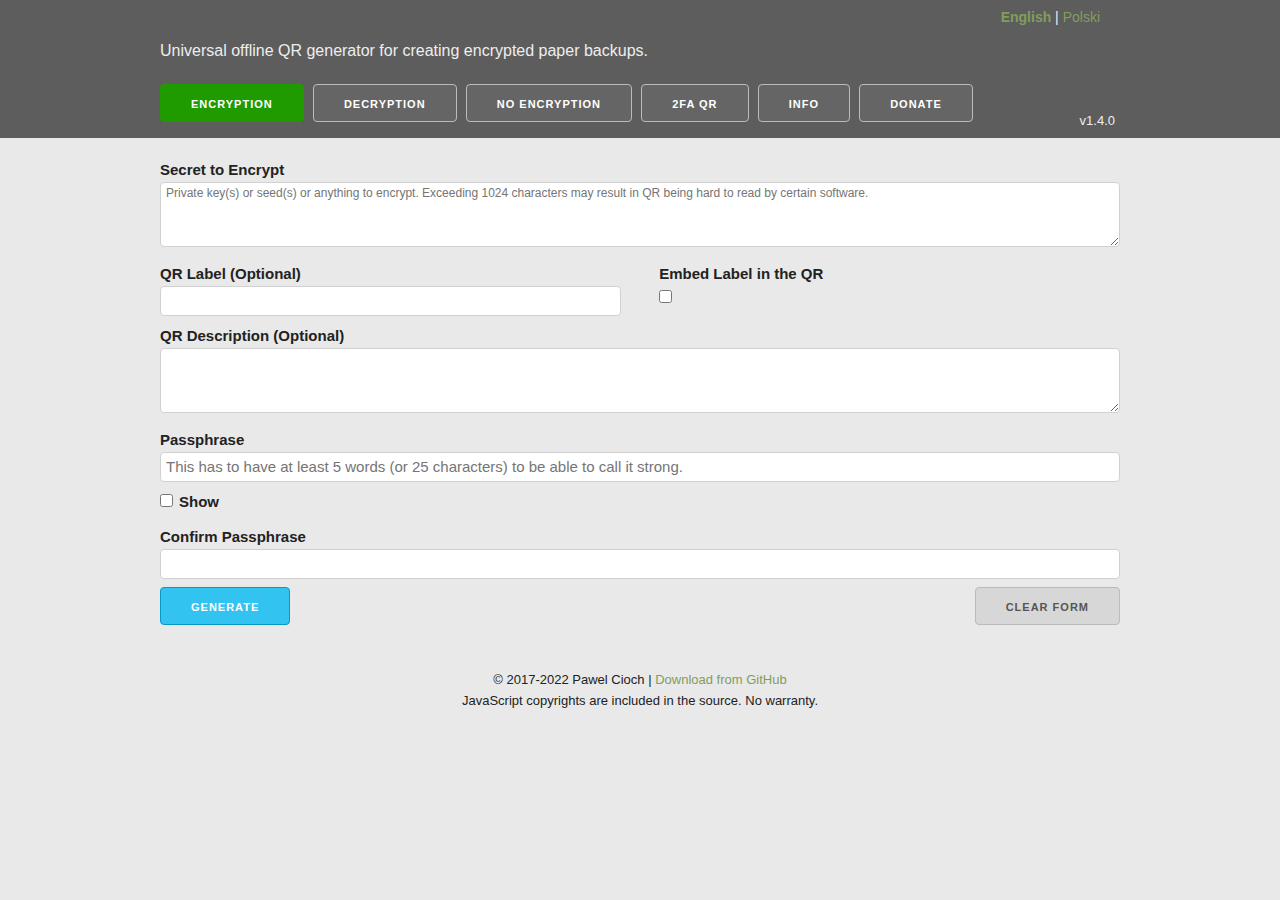
<file: index.html>
<!DOCTYPE html>
<html lang="en">

<head>

    <meta http-equiv="Content-Type" content="text/html; charset=UTF-8" />
    <title>Encrypted QR Generator</title>
    <meta name="description" content="An offline tool for creating AES256 encrypted QR backups">
    <meta name="author" content="Pawel Cioch">

    <meta name="viewport" content="width=device-width, initial-scale=1">

    <link rel="stylesheet" href="css/normalize.css">
    <link rel="stylesheet" href="css/skeleton.css">
    <link rel="stylesheet" href="css/custom.css">
    <link rel="icon" type="image/png" href="images/favicon.png">

    <script type="text/javascript" src="lib/gibberish-aes-1.0.0.min.js"></script>
    <script type="text/javascript" src="lib/qrious.min.js"></script>
    <script type="text/javascript" src="langs/lang-map.js"></script>
    <script type="text/javascript" src="lib/html5-qrcode.min.js"></script>

    <body>

        <div class="navbar navbar-inverse text-center">
            <div class="container">
                <div id="langMenu"></div>
                <div id="xtHeadTitle"></div>
                <div id="modes" class="stack-buttons">
                    <button id="xtEncryption" class="button button-page" onclick="setMode(this)" disabled="disabled"></button>
                    <button id="xtDecryption" onclick="setMode(this)"></button>
                    <button id="xtNoEncryption" onclick="setMode(this)"></button>
                    <button id="xtTwoFactorUtility" onclick="setMode(this)"></button>
                    <button id="xtInfo" onclick="setMode(this)"></button>
                    <button id="xtDonate" onclick="setMode(this)"></button>
                </div>
                <span id="ver">v1.4.0</span>
            </div>
        </div>

        <div class="container">
            <div id="pageTools" hidden>
                <form name="qrForm" autocomplete="off" action="#" method="POST">
                    <div id="baseInputs">
                        <label>
                            <span id="xtPlainTextLabel"></span>
                            <span id="xtPlainTextLabel2" hidden></span>
                        </label>
                        <textarea name="plainText" id="xhtPlainTextHint" class="u-full-width" placeholder=""></textarea>
                        <div class="row">
                            <div class="six columns">
                                <label>
                                    <span id="xtQrLabel"></span>
                                    <span id="xtOptional">(Optional)</span>
                                </label>
                                <input type="text" name="qrLabel" class="u-full-width">
                            </div>
                            <div class="six columns">
                                <label>
                                    <span id="xtEmbedLabel"></span>
                                </label>
                                <input type="checkbox" name="isEmbed">
                            </div>
                        </div>
                        <label>
                            <span id="xtQrDescription"></span>
                            <span id="xtOptional"></span>
                        </label>
                        <textarea name="qrDescription" class="u-full-width"></textarea>
                    </div>
                    <div id="decryptInputs">
                        <label>
                            <span id="xtEnterEncryptedKey"></span>
                        </label>
                        <textarea name="qrEncryptedText" id="xhtEncryptedTextHint" class="u-full-width"></textarea>
                        <div class="decryptFloat">
                            <img id="xttScanQrHint" class="scanQr" src="images/scan.png" onclick="scanFromCamera()" title="">
                            <button id="xtLoadQrImage" type="button" class="button-primary" onclick="scanFromImage()"></button>
                        </div>
                    </div>
                    <div id="pharseInputs">
                        <label>
                            <span id="xtPharse"></span>
                        </label>
                        <input type="password" name="pharse" id="xhtPharseHint" class="u-full-width">
                        <label style="margin-bottom: 10px;">
                            <input type="checkbox" name="showPhraseBox" style="margin-right: 6px;" onclick="showPhrase()"><span id="xtShowPassword"></span>
                        </label>
                        <div id="pharseConfirmComponent">
                            <label>
                                <span id="xtPharseConfirm"></span>
                            </label>
                            <input type="password" name="pharseConfirm" class="u-full-width">
                        </div>
                    </div>
                    <div id="twoFactorInputs">
                        <span id="xt2faInfo"></span>
                        <br>
                        <br>
                        <label>
                            <span id="xt2faAccountName"></span>
                        </label>
                        <input type="text" name="twoFactorAccountName" class="u-full-width" onkeypress="hide(twoFactorResult)">
                        <label>
                            <span id="xt2faSecretKey"></span>
                        </label>
                        <input type="text" name="twoFactorSecretKey" class="u-full-width" onkeypress="hide(twoFactorResult)">
                    </div>
                    <div class="row stack-buttons-dec">
                            <button id="xtGenerate" type="button" onclick="generate()" class="button-primary u-pull-left"></button>
                            <button id="xtDecrypt" type="button" onclick="decrypt()" class="button-primary u-pull-left" hidden></button>
                            <button id="xtClearForm" type="button" onclick="clearForm('qrForm')" class="button u-pull-right"></button>
                    </div>
                    <div id="twoFactorResult" class="center" hidden>
                        <label>
                            <span id="xt2faPleaseScan"></span>
                        </label>
                        <img id="twoFactorQr" style="vertical-align: top;" />

                    </div>
                </form>

                <div id="qrResult" hidden>
                    <div id="qrSection" >
                        <div id="printQr" class="center">
                            <div id="qrHolder" style="background-color: white; border: 2px dashed black; padding: 20px; display: inline-block; margin-bottom: 20px; text-align: center; font-family: Arial; font-size: 15px; line-height: normal;">
                                <div id=qrResultLabel style="font-weight: bold; margin-bottom: 15px; word-break: break-all;">Label</div>
                                <img id="mainQr" alt="Encrypted QR" style="vertical-align: top;" />
                                <div id="qrResultDescription" style="word-break: break-all; margin-top: 20px;">Description</div>
                                <div id="qrPrintDate" style="margin-top: 20px; font-size: small;"></div>
                            </div>
                        </div>
                        <div class="row printHide">
                            <label>
                                <span id="xtAdjustQrSize"></span>
                            </label>
                            <input id="adjustQrSize" type="number" onchange="adjustQr()">

                            <label style="display: inline-block; margin-bottom: 10px;">
                                <input id="hideDate" type="checkbox" onchange="hideDate()"> <span id="xtHideDate"></span>
                            </label>
                        </div>
                        <a id="qrDownload" href="" download="" hidden></a>
                    </div>
                    <div class="printHide">
                        <label>
                            <span id="xtEncQrData"></span>
                            <span id="xtDecQrData" hidden></span>
                        </label>
                        <textarea id="qrData" class="u-full-width" readonly></textarea>
                        <div class="row right stack-buttons-dec">
                            <button id="xtSaveQrImage" type="button" onclick="invokeSaveQrImage()" class="button-primary"></button>
                            <button id="xtSaveQrHtml" type="button" onclick="invokeSaveQrHtml()" class="button-primary"></button>
                            <button id="xtPrint" type="button" onclick="javascript:window.print();" class="button-primary"></button>
                            <button id="xtClose" type="button" onclick="showResult(false)" class="button"></button>
                        </div>
                    </div>
                </div>
                <div id="saveOverlay" class="semi-overlay">
                    <div class="saveOverlay">
                        <div id="hideNoCanvas" style="margin-bottom: 10px" hidden>
                            <div>
                                <input id="qrAreaWithDetails" name="imgType" type="radio" value="1" checked="checked">
                                <label id="xtQrAreaWithDetails" for="qrAreaWithDetails"></label>
                            </div>
                            <div>
                                <input id="qrImageOnly" name="imgType" type="radio" value="0">
                                <label id="xtQrImageOnly" for="qrImageOnly"></label>
                            </div>
                        </div>
                        <div>
                            <label id="xtFileName" for="qrFileName"></label>
                            <input id="qrFileName" type="text" class="u-full-width">
                        </div>
                            <div class="row stack-buttons">
                            <button id="xtSaveConfirm" type="button" onclick="saveQr()" class="button-primary u-pull-right"></button>
                            <button id="xtClose" type="button" onclick="showSaveDialog(false)" class="button u-pull-left"></button>
                        </div>
                    </div>
                </div>
                <div id="readerFloat" class="semi-overlay">
                    <div id="qr-input-layer" class="qr-input-layer">
                        <div id="cameraReaderControls" hidden>
                            <label for="cameras" id="xtSelectCamera"></label>
                            <select id="cameras" hidden></select>
                            <div id="reader"></div>
                        </div>
                        <div id="imageReaderControls" hidden>
                            <label for="qr-input-file" id="xtLoadQrFromImage"></label>
                            <input type="file" id="qr-input-file" accept="image/*" class="u-full-width">
                        </div>
                        <div id="scanError" class="validationError center" hidden></div>
                        <div id="scanInfo" class="cameraInfo center" hidden></div>
                        <div class="center">
                            <button id="xtClose" type="button" onclick="hideReaderFloat()" class="button center"></button>
                        </div>
                    </div>
                </div>
            </div>
            <div id="pageInfo" hidden>
                <iframe id="infoFrame" src="" height="0"></iframe>
                <!-- This can be used in FF without postMessage -->
                <!-- <iframe id="infoFrame" src="" onload="setIframeHeight()" scrolling="no"></iframe>  -->
            </div>
            <div id="pageDonate" class="page" hidden>
                <p id="xtDonationHeader" class="bold"></p>
                <table>
                    <tr style="border-top: 1px solid #E1E1E1;">
						<td>
							<i class="sprite sprite-btc"></i>
						</td>
						<td>Bitcoin (BTC)</td>
						<td>
							<div class="donateQr">bc1qt8kd0ftz7y6rk6x7wwdm74v3848adhrhj3d42u</div>
						</td>
					</tr>
                    <tr>
						<td>
							<i class="sprite sprite-bch"></i>
						</td>
						<td>Bitcoin Cash (BCH)</td>
						<td>
							<div class="donateQr">qpxkjyjrxdcd57wrwez9wg7elu20gzvu4qn3j4t4rm</div>
						</td>
					</tr>
					<tr>
						<td>
							<i class="sprite sprite-ltc"></i>
						</td>
						<td>LiteCoin (LTC)</td>
						<td>
							<div class="donateQr">LNYffmyYBacgQPdPyftSHt5KcC1WF2kpm4</div>
						</td>
					</tr>
					<tr>
						<td>
							<i class="sprite sprite-dgb"></i>
						</td>
						<td>DigiByte (DGB)</td>
						<td>
							<div class="donateQr">DNVodL8gwAdNDPvuv6SNWptDbAywZwLoWU</div>
						</td>
					</tr>
					<tr>
						<td>
							<i class="sprite sprite-sys"></i>
						</td>
						<td>Syscoin (SYS)</td>
						<td>
							<div class="donateQr">SNEJVqQVF3cMRZeQjuKPh1bjdJveqznTdY</div>
						</td>
					</tr>
					<tr>
						<td>
							<i class="sprite sprite-zec"></i>
						</td>
						<td>ZCash (ZEC)</td>
						<td>
							<div class="donateQr">t1M18s2noGXd92v7xW4sYSRogV6T7HK6Bgj</div>
						</td>
					</tr>
					<tr>
						<td>
							<i class="sprite sprite-xmr"></i>
						</td>
						<td>Monero (XMR)</td>
						<td>
							<div class="donateQr">4AVYbSPHYP9gZRLkdpXNuNAKVQNymntPJUSTguyXziF9WgJppVpKFoHJQVjJkZQ6NhTMzGz6gSjNGaCQvswMgLe9MhGVXRw</div>
						</td>
					</tr>
					<tr>
						<td>
							<i class="sprite sprite-aeon"></i>
						</td>
						<td>Aeon (AEON)</td>
						<td>
							<div class="donateQr">WmtwWaaFimBed3WE776ScG9EUR4ATq38ZZPZPU62QpJdBpc2wnzjjJhht3qo9AYnYUFVHG3osdQHshSXLUmF4a961QGH25FGt</div>
						</td>
					</tr>
					<tr>
						<td>
							<i class="sprite sprite-btcz"></i>
						</td>
						<td>BitcoinZ (BTCZ)</td>
						<td>
							<div class="donateQr">t1UvBc7s1qNAjY5deR2mmeGLnybEN8Bp6Lb</div>
						</td>
					</tr>
					<tr>
						<td>
							<i class="sprite sprite-dash"></i>
						</td>
						<td>Dash (DASH)</td>
						<td>
							<div class="donateQr">Xksnyf9Jxhij65nsdopBJDQb2B1kqze5rJ</div>
						</td>
					</tr>
					<tr>
						<td>
							<i class="sprite sprite-pivx"></i>
						</td>
						<td>PIVX (PIVX)</td>
						<td>
							<div class="donateQr">DB7DTG5Mg1K4CN12vxo1aoL97qQ4rWiXsX</div>
						</td>
					</tr>
					<tr>
						<td>
							<i class="sprite sprite-xvg"></i>
						</td>
						<td>Verge (XVG)</td>
						<td>
							<div class="donateQr">DQMsdWDH4wHrKMa3f3QHHc1BQ1uLbWWMa2</div>
						</td>
					</tr>
					<tr>
						<td>
							<i class="sprite sprite-xlm"></i>
						</td>
						<td>Stellar (XLM)</td>
						<td>
							<div class="donateQr">GDVMJK62FYXFKQC7FOVLP2HKX5QDWSIET6XWTIIEP3QY2S65CCBDNYNL</div>
						</td>
					</tr>
					<tr>
						<td>
							<i class="sprite sprite-strax"></i>
						</td>
						<td>Stratis (STRAX)</td>
						<td>
							<div class="donateQr">SP2tUjxJdn7BjzEezrJtWhAbEu2iSttC48</div>
						</td>
					</tr>
					<tr>
						<td>
							<i class="sprite sprite-btg"></i>
						</td>
						<td>Bitcoin Gold (BTG)</td>
						<td>
							<div class="donateQr">GcMHJaTKrLrk9RcyJ5SK7YaX1uJ92B3Ehi</div>
						</td>
					</tr>
					<tr>
						<td>
							<i class="sprite sprite-doge"></i>
						</td>
						<td>Dogecoin (DOGE)</td>
						<td>
							<div class="donateQr">D7YpAAF6k8R9jCgfDYu1UjEVdq6hnFPKSu</div>
						</td>
					</tr>
                </table>
            </div>
            <div id="validationError" class="validationError center"></div>
            <footer>
                <div class="securityCheck">
                    <span id="xtNotOffline"></span>
                </div>

                <div class="copyright">&copy; 2017-2022 Pawel Cioch |
                    <a target="_blank" href="https://github.com/skironDotNet/encrypted-qr-backup-generator">
                        <span id="xtDownloadSource">Download from GitHub</span>
                    </a>
                </div>
                <div>
                    <span id="xtCopyOthers">JavaScript copyrights are included in the source.</span>
                    <span id="xtNoWarranty">No warranty.</span>
                </div>
            </footer>
        </div>

        <script type="text/javascript">

            var qr = window.qr = new QRious({
                element: document.getElementById('mainQr'),
                size: 100,
                value: 'Nothing here!'
            });

            var twoFactorQr = window.twoFactorQr = new QRious({
                element: document.getElementById('twoFactorQr'),
                size: 125,
                value: ''
            });

            var qrData = getElement('qrData');

            var resultLabel = getElement("qrResultLabel");
            var resultDesc = getElement("qrResultDescription");
            var adjustQrSize = getElement('adjustQrSize');
            var validationError = getElement('validationError');
            var saveDialog = getElement('saveOverlay');
            var hideNoCanvas = getElement('hideNoCanvas');
            var infoFrame = getElement('infoFrame');
            const scanError = getElement('scanError');
            const scanInfo = getElement('scanInfo');
            const readerFloat = getElement('readerFloat');
            const fileinput = getElement('qr-input-file');
            const cameras = getElement('cameras');
            const cameraReaderControls = getElement('cameraReaderControls');
            const imageReaderControls = getElement('imageReaderControls');
            const pharseConfirmComponent = getElement('pharseConfirmComponent');

            var option = document.createElement('option');
            var isFirefox = navigator.userAgent.toLowerCase().indexOf('firefox') > -1;
            var isChrome = !!window.chrome;
            var isRunningFromFile = window.location.protocol == 'file:';
            const html5QrCode = new Html5Qrcode("reader");
            var lastUsedCameraId = null;

            var currentMode = '';
            var pages = ['Tools', 'Info', 'Donate'];
            var suppressHashChange = false;
            var baseTitle = document.title;
            var confirmPhrase = true;

            const smImage = 1;
            const smHtml = 2;
            var qrSavingMode = smImage;
            var qrfileName = getElement('qrFileName');

            window.addEventListener("message", receiveMessage, false);
            window.onhashchange = hashChanged;

            var donationQrs = document.querySelectorAll(".donateQr");
            for(var i=0;i<donationQrs.length;i++) {
                donationQrs[i].addEventListener('mouseenter', showDonateQr); 
                donationQrs[i].addEventListener('mouseleave', hideDonateQr); 
            }

            fileinput.addEventListener('change', e => {
                if (e.target.files.length == 0) { // No file selected, ignore 
                    return;
                }

                // Use the first item in the list
                const imageFile = e.target.files[0];
                html5QrCode.scanFile(imageFile, /* showImage= */false)
                .then(qrCodeMessage => {
                    document.qrForm.qrEncryptedText.value = qrCodeMessage;
                    hideReaderFloat();
                })
                .catch(err => {
                    console.log(err);
                    document.qrForm.qrEncryptedText.value = '';
                    showScanError('xtBadQrImage');
                });
            });

            cameras.addEventListener('change', e => {
                startScanning(cameras.value);
            });

            function parseURL(url) {
                //from https://www.abeautifulsite.net/parsing-urls-in-javascript
                //plus my own modification

                var parser = document.createElement('a'),
                    searchObject = {},
                    queries, split, i;
                // Let the browser do the work
                parser.href = url;
                // Convert query string to object
                queries = parser.search.replace(/^\?/, '').split('&');
                for (i = 0; i < queries.length; i++) {
                    split = queries[i].split('=');
                    searchObject[split[0]] = split[1];
                }

                hashObject = parser.hash.replace(/^#/, '').split('/');

                return {
                    protocol: parser.protocol,
                    host: parser.host,
                    hostname: parser.hostname,
                    port: parser.port,
                    pathname: parser.pathname,
                    search: parser.search,
                    searchObject: searchObject,
                    hash: parser.hash,
                    hashObject: hashObject
                };
            }

            function setUrlHash(lang, page) {
                suppressHashChange = true;
                parent.location.hash = lang + '/' + page
            }

            function receiveMessage(event) {
                infoFrame.height = event.data;
            }

            function hashChanged(event) {
                if (suppressHashChange) {
                    suppressHashChange = false;
                    return;
                }

                loadLangFile(getLangFromUrl(), updateLang);
                setModeName(getModeFromUrl());
                suppressHashChange = false;
            }

            function generate() {
                switch (currentMode) {
                    case "xtEncryption":
                        doEnc();
                        break;
                    case "xtNoEncryption":
                        doPlain();
                        break;
                    case "xtTwoFactorUtility":
                        generate2FaQr();
                        break;
                }
            }

            function doPlain() {
                var plain = document.qrForm.plainText.value;

                if (document.qrForm.qrLabel.value.length > 0 && document.qrForm.isEmbed.checked) {
                    plain = document.qrForm.qrLabel.value + ':\n\n' + plain;
                }

                fillResultScreen(plain);
            }

            function doEnc() {
                var plain = document.qrForm.plainText.value;

                if (!plain) {
                    showValidationError('xtErrSecretEmpty');
                    return;
                }

                var pharse = document.qrForm.pharse.value;
                var pharseConfim = document.qrForm.pharseConfirm.value;

                if (!validatePharse(pharse, pharseConfim))
                    return;

                var encrypted = GibberishAES.enc(plain, pharse);

                if (document.qrForm.qrLabel.value.length > 0 && document.qrForm.isEmbed.checked) {
                    encrypted = document.qrForm.qrLabel.value + '\n\n-ENC BLOCK-\n\n' + encrypted;
                }

                fillResultScreen(encrypted);
            }

            function decrypt() {
                clearValidationError();
                var pharse = document.qrForm.pharse.value;
                var encText = document.qrForm.qrEncryptedText.value;
                if (!encText) {
                    showValidationError('xtErrEncryptedDataEmpty');
                    return;
                }

                if (!pharse) {
                    showValidationError('xtErrPassphraseEmpty');
                    return;
                }

                var encArr = encText.split('-ENC BLOCK-');
                var enc = encArr[encArr.length - 1].trim();
                var plain = '';

                try {
                    plain = GibberishAES.dec(enc, pharse);
                }
                catch (err) {
                    if (err === 'Decryption error: Maybe bad key') {
                        showValidationError('xtErrWrongPassphrase');
                        return;
                    }
                    else {
                        showValidationError('xtErrGenericDecryptError');
                        return;
                    }
                }

                var dataLineCount = plain.split(/\r\n|\r|\n/).length;

                qrData.value = plain;
                qrData.style.height = dataLineCount * 15 + 'px';
                showResult(true);
                setResultModeToDecrypt();
            }

            function scanFromCamera() {
                show(readerFloat);
                show(cameraReaderControls);
                if (isChrome && isRunningFromFile){
                    showScanError('xtCameraChromeError');
                    return;
                }

                showScanInfo('xtLoadingCameraList');
                Html5Qrcode.getCameras().then(devices => {
                    console.log(devices);
                    if (devices && devices.length) {
                        cameras.innerHTML = '';
                        var options = [];
                        devices.forEach(c => {
                            option.text = c.label;
                            option.value = c.id;
                            options.push(option.outerHTML);
                        });
                        cameras.insertAdjacentHTML('beforeEnd', options.join('\n'));
                        show(cameras);

                        var defaultCameraId = devices[0].id;
                        var lastUsedCamera = devices.find(x=>x.id == lastUsedCameraId) //find last used camera and re-use if still present. USB camera could have been disconnected 
                        if (lastUsedCamera) {
                            defaultCameraId = lastUsedCamera.id;
                            cameras.value =  defaultCameraId; //re-select correct item in camera because dropdown has been rebuild
                        }

                        startScanning(defaultCameraId);
                    }
                    else {
                        console.log('devices && devices.length was false');
                        showScanError('xtNoCamerasDetected');
                    }
                }).catch(err => {
                    cameraErrorHandler(err);
                });
            }

            function cameraErrorHandler(err) {
                console.log(err);
                if (err.includes('NotFoundError')) {
                    showScanError('xtNoCamerasDetected');
                } else if (err.includes('NotAllowedError')){
                    showScanError('xtNoCameraPermission');
                } else if (err.includes('NotReadableError') || err.includes('OverconstrainedError')) {  //OverconstrainedError is in FF when camera disconnected in Chrome is same NotReadableError
                    showScanError('xtCameraBusyOrDisconnected', '<br>' + err);
                } else {
                    showScanError('none', err);
                }
            }

            function stopScanning() {
                var state = html5QrCode.getState();
                if (state == 2){
                    html5QrCode.stop();
                }
            }

            var hideInfoOnce = true;

            function startScanning(cameraId) {
                lastUsedCameraId = cameraId;
                showScanError(null);
                showScanInfo('xtInitializingCamera');
                hideInfoOnce = true;
                stopScanning();
                html5QrCode.start(
                cameraId,     // retreived in the previous step.
                {
                    fps: 15,    // sets the framerate to 10 frame per second
                    //qrbox: 250  // sets only 250 X 250 region of viewfinder to scannable, rest shaded.
                },
                qrCodeMessage => {
                    document.qrForm.qrEncryptedText.value = qrCodeMessage;
                    hideReaderFloat();
                },
                errorMessage => {
                    // parse error, ideally ignore it. For example:
                    //console.log(`QR Code no longer in front of camera.`);

                    //using as hack to know camera is running
                    if (hideInfoOnce) {
                        showScanInfo(null);
                        hideInfoOnce = false;
                        let r = getElement('reader');
                        r.firstChild.style = null; //first child is video and I must remove hardcoded width by html5-qrcode lib to apply my 100% to allow dynamic resizing
                    }
                })
                .catch(err => {
                    cameraErrorHandler(err);
                });
            }

            function generate2FaQr() {
                var accountName = document.qrForm.twoFactorAccountName.value;
                var secretKey = document.qrForm.twoFactorSecretKey.value;

                if (!validate2Fa(accountName, secretKey)) {
                    return;
                }

                twoFactorQr.value = 'otpauth://totp/' + accountName + '?secret=' + secretKey;
                show(twoFactorResult);
            }

            function validate2Fa(accountName, secretKey) {
                clearValidationError();
                hide(twoFactorResult);

                if (accountName.length < 4) {
                    showValidationError('xtErr2FaAccountNameTooShort');
                    return false;
                }
                if (secretKey.length < 4) {
                    showValidationError('xtErr2FaSecretKeyNotPresent');
                    return false;
                }

                return true;
            }
            function fillResultScreen(qrValue) {

                var dataLineCount = qrValue.split(/\r\n|\r|\n/).length;

                qr.level = 'L';
                qr.size = 100 + dataLineCount * 15;
                adjustQrSize.value = qr.size;
                qr.value = qrValue;

                qrData.value = qrValue;
                qrData.style.height = dataLineCount * 15 + 'px';

                if (document.qrForm.qrLabel.value.length > 0 && !document.qrForm.isEmbed.checked) {
                    resultLabel.innerText = document.qrForm.qrLabel.value;
                    show(resultLabel);
                }
                else {
                    hide(resultLabel);
                }

                if (document.qrForm.qrDescription.value.length > 0) {
                    resultDesc.innerText = document.qrForm.qrDescription.value;
                    show(resultDesc);
                }
                else {
                    hide(resultDesc);
                }

                var date = new Date();
                getElement("qrPrintDate").innerHTML = translations['xtQrDateCreatedLabel'] + getDateString(date);
                setResultModeToEncrypt();
                showResult(true);
            }

            function getElement(id) {
                return document.getElementById(id);
            }

            function setMode(obj) {
                setModeName(obj.id)
            }

            function setModeName(name) {
                if (currentMode == name) //do not reload forms when just lang change
                    return;

                currentMode = name;
                highlightModeButton(name);
                hideReaderFloat();
                showSaveDialog(false);
                showQrSavebuttons(false);
                switch (name) {
                    case "xtDecryption":
                        setPageTitle(name);
                        setDecryptionMode();
                        setUrlHash(currentLangCode, "decrypt")
                        showPage('Tools');
                        break;
                    case "xtNoEncryption":
                        setPageTitle(name);
                        setNoEncyptionMode();
                        setUrlHash(currentLangCode, "plain")
                        showPage('Tools');
                        break;
                    case "xtInfo":
                        setPageTitle(name);
                        setUrlHash(currentLangCode, "info")
                        showPage('Info');
                        break;
                    case "xtDonate":
                        setPageTitle(name);
                        setUrlHash(currentLangCode, "donate")
                        showPage('Donate');
                        break;
                    case "xtTwoFactorUtility":
                        setPageTitle(name);
                        set2FaMode();
                        setUrlHash(currentLangCode, "2fa")
                        showPage('Tools');
                        break;
                    default:
                        setPageTitle('xtEncryption');
                        setEncryptionMode();
                        setUrlHash(currentLangCode, "encrypt")
                        showPage('Tools');
                        break;
                }
            }

            function setPageTitle(transId) {
                document.title = baseTitle + ' - ' + translations[transId];
            }

            function getModeFromHashName(name) {
                if (name === undefined)
                    return "xtEncryption";

                switch (name.toLowerCase()) {
                    case "encrypt":
                        return "xtEncryption";
                    case "decrypt":
                        return "xtDecryption";
                    case "plain":
                        return "xtNoEncryption";
                    case "info":
                        return "xtInfo";
                    case "donate":
                        return "xtDonate";
                    case "2fa":
                        return "xtTwoFactorUtility";
                    default:
                        return "xtEncryption";
                }
            }

            function getModeFromUrl() {
                var parsedUrl = parseURL(parent.location);
                return getModeFromHashName(parsedUrl.hashObject[1])
            }

            function changeUrlLang(langCode) {
                var parsedUrl = parseURL(parent.location);
                setUrlHash(langCode, parsedUrl.hashObject[1])
            }

            function showPage(pageName) {
                for (var i = 0; i < pages.length; i++) {
                    var pageNode = getElement('page' + pages[i]);
                    if (pages[i] == pageName) {
                        show(pageNode);
                    }
                    else {
                        hide(pageNode);
                    }
                }

                if (pageName == 'Info') {
                    loadInfoPage();
                }
            }

            function hideDate() {
                if (getElement('hideDate').checked) {
                    hide(qrPrintDate)
                }
                else {
                    show(qrPrintDate)
                }
            }

            function getDateString(d) {
                var datestring = d.getFullYear() + '-' + ("0" + (d.getMonth() + 1)).slice(-2) + "-" + ("0" + d.getDate()).slice(-2);
                return datestring;
            }

            function setEncryptionMode() {
                show(baseInputs);
                hide(xtPlainTextLabel2);
                show(xtPlainTextLabel);
                getElement('xhtPlainTextHint').placeholder = translations['xhtPlainTextHint'];
                show(pharseInputs);
                show(xtGenerate);
                hide(xtDecrypt);
                hide(decryptInputs);
                hide(twoFactorInputs);
                show(pharseConfirmComponent);
                getElement('xhtPharseHint').placeholder = translations['xhtPharseHint'];
                showPhrase();
                showQrSavebuttons(true);
            }

            function setDecryptionMode() {
                hide(baseInputs);
                show(decryptInputs);
                show(pharseInputs);
                hide(xtGenerate);
                show(xtDecrypt);
                hide(twoFactorInputs);
                hide(pharseConfirmComponent);
                getElement('xhtPharseHint').placeholder = '';
                showPhrase();
            }

            function setNoEncyptionMode() {
                show(baseInputs);
                hide(xtPlainTextLabel);
                show(xtPlainTextLabel2);
                getElement('xhtPlainTextHint').placeholder = '';
                hide(pharseInputs);
                hide(decryptInputs);
                show(xtGenerate);
                hide(xtDecrypt);
                hide(twoFactorInputs);
                showQrSavebuttons(true);
            }

            function set2FaMode() {
                hide(baseInputs);
                hide(decryptInputs);
                hide(pharseInputs)
                show(twoFactorInputs);
            }

            function highlightModeButton(buttonId) {
                getElement("modes").childNodes.forEach((node) => {
                    node.className = "";
                    node.disabled = false;
                })
                var currButton = getElement(buttonId)
                currButton.className = "button button-page";
                currButton.disabled = true;

                if (buttonId == 'xtNoEncryption') {
                    currButton.className = "button button-page-red";
                }

                showResult(false);
                clearAllForms();
            }

            function showResult(bool) {
                if (bool) {
                    hide(qrForm);
                    show(qrResult);
                }
                else {
                    show(qrForm);
                    hide(qrResult);
                }
            }

            function setResultModeToDecrypt() {
                hide(qrSection);
                hide(xtEncQrData);
                show(xtDecQrData);
            }

            function setResultModeToEncrypt() {
                show(qrSection);
                show(xtEncQrData);
                hide(xtDecQrData);
            }

            function clearForm(formName) {
                document.forms.namedItem(formName).reset();
                clearValidationError();
                hide(twoFactorResult);
            }

            function clearAllForms() {
                for (i = 0; i < document.forms.length; i++) {
                    document.forms[i].reset();
                }
                clearValidationError();
                hide(twoFactorResult);                
            }

            function adjustQr() {
                if (adjustQrSize.value < 100)
                    adjustQrSize.value = 100;

                if (adjustQrSize.value > 600)
                    adjustQrSize.value = 600;

                qr.size = adjustQrSize.value;
            }

            function validatePharse(pharse, pharseConfirm) {
                clearValidationError();

                if (pharse.length < 25) {
                    showValidationError('xtErrPharseTooShort');
                    return false;
                }

                if (confirmPhrase && pharse != pharseConfirm) {
                    showValidationError('xtErrPharseNotMatch');
                    return false;
                }

                return true;
            }

            function showValidationError(errorId) {
                validationError.innerHTML = translations[errorId];
                currentValidationErrorId = errorId;
            }

            function clearValidationError() {
                validationError.innerHTML = null;
                currentValidationErrorId = null;
            }

            function invokeSaveQrImage() {
                setSaveDialogImageMode();
                showSaveDialog(true);
            }

            function invokeSaveQrHtml() {
                setSaveDialogHtmlMode();
                showSaveDialog(true);
            }

            function saveQr() {
                showSaveDialog(false);
                switch (qrSavingMode) {
                    case smImage:
                        if (getElement('qrAreaWithDetails').checked) {
                            var qrHolder = getElement('qrHolder');
                            saveQrArea(qrfileName.value, qrHolder);
                        }
                        else {
                            saveQrImage(qrfileName.value, qr.element.src);
                        }
                        break;
                    case smHtml:
                        saveQrHtml(qrfileName.value);
                        break;
                }

            }

            function saveQrImage(fileName, imageData) {
                if (fileName.length < 1) {
                    fileName = getDefaultFileName('');
                }

                var down = getElement('qrDownload');
                down.href = imageData;
                down.download = fileName.replace('.png', '') + '.png';
                down.click();
            }

            function saveQrHtml(fileName) {
                if (fileName.length < 1) {
                    fileName = getDefaultFileName('');
                }

                var qrHolder = getElement('qrHolder');
                var down = getElement('qrDownload');
                down.href = 'data:text/html;base64,' + btoa('<html><body>\r\n' + qrHolder.outerHTML + '\r\n</body></html>');
                down.download = fileName.replace('.html', '').replace('.htm', '') + '.html';
                down.click();
            }

            function getDefaultFileName(ext) {
                return 'qr-' + new Date().getTime() + ext;
            }

            function setSaveDialogImageMode() {
                qrSavingMode = smImage;
                qrfileName.value = getDefaultFileName('.png');

                if (isCanvasSupported()) {
                    show(hideNoCanvas);
                    getElement('qrAreaWithDetails').checked = true;
                }
                else {
                    hide(hideNoCanvas);
                    getElement('qrImageOnly').checked = true;
                }
            }

            function setSaveDialogHtmlMode() {
                qrSavingMode = smHtml;
                qrfileName.value = getDefaultFileName('.html');
                hide(hideNoCanvas);
            }

            function showSaveDialog(bool) {
                if (bool) {
                    show(saveDialog);
                }
                else {
                    hide(saveDialog);
                }
            }

            function isOffline() {
                return isRunningFromFile 
                || window.location.hostname == 'localhost'
                || window.location.hostname == '127.0.0.1';
            }

            function securityCheck() {
                var secOffline = getElement('xtNotOffline')
                if (!isOffline()) {
                    show(secOffline);
                }
                else {
                    hide(secOffline);
                }
            }

            function show(element) {
                element.style.display = 'block';
            }

            function hide(element) {
                element.style.display = 'none';
            }

            function showDonateQr(event) {
                var parent = event.target.parentNode;
                var img = parent.querySelector('img');
                if (img) {
                    return;
                }

                var br = document.createElement('br');
                var img = document.createElement('img');
                var x = new QRious({
                    element: img,
                    size: 124,
                    value: event.target.innerText,
                });

                parent.appendChild(br);
                parent.appendChild(img);
            }

            function hideDonateQr(event) {
                var parent = event.target.parentNode;
                var img = parent.querySelector('img');
                var br = parent.querySelector('br');
                if (!img) {
                    return;
                }
                parent.removeChild(img);
                parent.removeChild(br);
            }

            function scanFromImage() {
                show(readerFloat);
                show(imageReaderControls);
            }

            function hideReaderFloat() {
                hide(readerFloat);
                hide(imageReaderControls);
                hide(cameraReaderControls);
                hide(cameras);
                showScanError(null);
                fileinput.value = null;
                stopScanning();
            }

            function showQrSavebuttons(visible) {
                getElement('xtSaveQrImage').style.visibility = 
                getElement('xtSaveQrHtml').style.visibility = 
                getElement('xtPrint').style.visibility = visible ? 'visible' : 'hidden';
            }

            function showScanError(id, bareMessage) {
                let bareMessageClean = '';
                if (bareMessage) {
                    bareMessageClean = bareMessage;
                }

                if (id) {
                    if (id == 'none') {
                        scanError.innerHTML = bareMessageClean;
                    } else {
                        scanError.innerHTML = translations[id] + bareMessageClean;
                    }

                    currentScanErrorId = id;
                    show(scanError);
                    showScanInfo(null);
                }
                else {
                    currentScanErrorId = null;
                    hide(scanError);
                }

                currentScanErrorBareMessage = bareMessageClean;
            }

            function showScanInfo(id) {
                if (id) {
                    scanInfo.innerHTML = translations[id];
                    currentScanInfoId = id;
                    show(scanInfo);
                }
                else {
                    currentScanInfoId = null;
                    hide(scanInfo);
                }
            }

            function showPhrase() {
                if (document.qrForm.showPhraseBox.checked) {
                    document.qrForm.pharse.type = "text";
                    hide(pharseConfirmComponent);
                    clearValidationError();
                    confirmPhrase = false;
                } else {
                    document.qrForm.pharse.type = "password";
                    confirmPhrase = true;
                    if (currentMode == 'xtEncryption') {
                        show(pharseConfirmComponent);
                    }
                }
            }

            /*

            //Useful only in FF, Chrome will prevent access to iframe content for local file due to origin bug
            function setIframeHeight() {
                var x = getElement('infoFrame');
                x.height = 0; //need to reset because iframe keeps previous scrollHeight
                x.height = getDocHeight(x.contentWindow.document);
            }

            function getDocHeight(doc) {
                doc = doc || document;
                // stackoverflow.com/questions/1145850/
                var body = doc.body, html = doc.documentElement;
                var height = Math.max(body.scrollHeight, body.offsetHeight,
                    html.clientHeight, html.scrollHeight, html.offsetHeight);
                return height;
            }

            */

            function loadInfoPage() {
                infoFrame.height = 0; //reset so it can recalculate onLoand and pass back via postMessage
                infoFrame.src = 'langs/pages/info-' + currentLangCode + '.html';
            }

            //https://stackoverflow.com/a/2746983
            function isCanvasSupported() {
                var elem = document.createElement('canvas');
                return !!(elem.getContext && elem.getContext('2d'));
            }

            /*** Simple micro engine HTML to SVG and Image by Pawel Cioch ***/
            /*** Most of this is adjusted for the purpose of this tool, not an universal library ***/

            function isFireFox() {
                return typeof InstallTrigger !== 'undefined';
            }

            function saveQrArea(fileName, htmlNode) {
                var html = htmlNode.outerHTML.replace(/(<img [^>]+[^\/])>/gi, '$1 />'); //fix img to be closed tag XHTML
                html = html.replace(/<br\s*>/gi, '<br />'); //fix <br> to be closed tag XHTML


                var data = '<svg xmlns="http://www.w3.org/2000/svg" width="' + htmlNode.offsetWidth + '" height="' + htmlNode.offsetHeight + '">' +
                    '<foreignObject width="100%" height="100%">' +
                    '<div xmlns="http://www.w3.org/1999/xhtml">' +
                    html +
                    '</div>' +
                    '</foreignObject>' +
                    '</svg>';


                var canvas = document.createElement('canvas');
                canvas.width = htmlNode.offsetWidth;
                canvas.height = htmlNode.offsetHeight;
                var ctx = canvas.getContext('2d');

                var img = new Image();

                img.onload = function () {
                    ctx.drawImage(img, 0, 0);

                    if (isFireFox()) {
                        var imgQr = htmlNode.childNodes[3];
                        ctx.drawImage(imgQr, (htmlNode.offsetWidth / 2) - (imgQr.offsetHeight / 2), imgQr.offsetTop); //needed for FF, seems like SVG embed image is nor rendered, so appears blank
                    }

                    saveQrImage(fileName, canvas.toDataURL());
                }

                img.src = 'data:image/svg+xml;base64,' + btoa(data);
            }

            /*** End HTML to Image ***/

            /*** Simple Lang engine by Pawel Cioch ***/

            var langMenu = getElement('langMenu');
            var currentLangCode = null;
            var currentValidationErrorId = null;
            var currentScanInfoId = null;
            var currentScanErrorId = null;
            var currentScanErrorBareMessage = '';

            function setLang(obj) {
                loadLangFile(obj.id, updateLang);
                changeUrlLang(obj.id);
            }

            function loadLangFile(langCode, callback) {
                if (currentLangCode == langCode) {
                    return;
                }

                if (langCode == null || langCode == '') {
                    langCode = localStorage.getItem('qrlang');
                    if (langCode == null || langCode.length != 2) {
                        langCode = defaultLanguageCode;
                    }
                }

                showLangMenu(langCode);
                var head = document.getElementsByTagName('head')[0];

                var langScript = getElement("langFile");
                if (langScript !== null) {
                    head.removeChild(langScript);
                }

                var script = document.createElement('script');
                script.type = 'text/javascript';
                currentLangCode = langCode.toLowerCase();
                script.src = 'langs/' + currentLangCode + '.js?v=' + new Date().getTime();
                script.id = 'langFile';

                script.onload = callback;

                head.appendChild(script);
                localStorage.setItem("qrlang", currentLangCode);
            }

            function showLangMenu(langSelected) {
                var html = '';
                langsAvailable.forEach(function (lang) {
                    if (langSelected == lang.Code)
                        html += '<span><a id="' + lang.Code + '" class="selected">' + lang.Name + '</a></span> | '
                    else
                        html += '<span><a id="' + lang.Code + '" onclick="setLang(this)">' + lang.Name + '</a></span> | '
                }, this);

                langMenu.innerHTML = html.substring(0, html.length - 3);;
            }

            var updateLang = function () {
                var langElements = document.querySelectorAll('[id^=xt]');
                langElements.forEach(function (element) {
                    element.innerHTML = translations[element.id];
                }, this);

                langElements = document.querySelectorAll('[id^=xht]');
                langElements.forEach(function (element) {
                    element.placeholder = translations[element.id];
                }, this);

                langElements = document.querySelectorAll('img[id^=xtt]');
                langElements.forEach(function (element) {
                    element.title = translations[element.id];
                }, this);

                if (currentValidationErrorId) {
                    validationError.innerHTML = translations[currentValidationErrorId];
                }

                if (currentScanInfoId) {
                    scanInfo.innerHTML = translations[currentScanInfoId];
                }

                if (currentScanErrorId) {
                    if (currentScanErrorId == 'none')
                        scanError.innerHTML = currentScanErrorBareMessage;
                    else
                        scanError.innerHTML = translations[currentScanErrorId] + currentScanErrorBareMessage;
                }

                if (currentMode == 'xtDecryption')
                    getElement('xhtPharseHint').placeholder = '';
                if (currentMode == 'xtNoEncryption')
                    getElement('xhtPlainTextHint').placeholder = '';

                loadInfoPage();
                setModeName(getModeFromUrl()); //needed on first load from url hash
                suppressHashChange = false; //need this as URL hash event can finish before lang reload
            };

            function getLangFromUrl() {
                var parsedUrl = parseURL(parent.location);
                let lang = langsAvailable.find(lang => lang.Code === parsedUrl.hashObject[0]);
                if (lang === undefined) {
                    var langCode = localStorage.getItem('qrlang');
                    if (langCode == null || langCode.length != 2) {
                        langCode = defaultLanguageCode;
                    }
                    return langCode
                }
                else {
                    return lang.Code;
                }
            }

            loadLangFile(getLangFromUrl(), updateLang);

            /*** End Lang Engine ***/

            securityCheck();
        </script>
    </body>

</html>
</file>
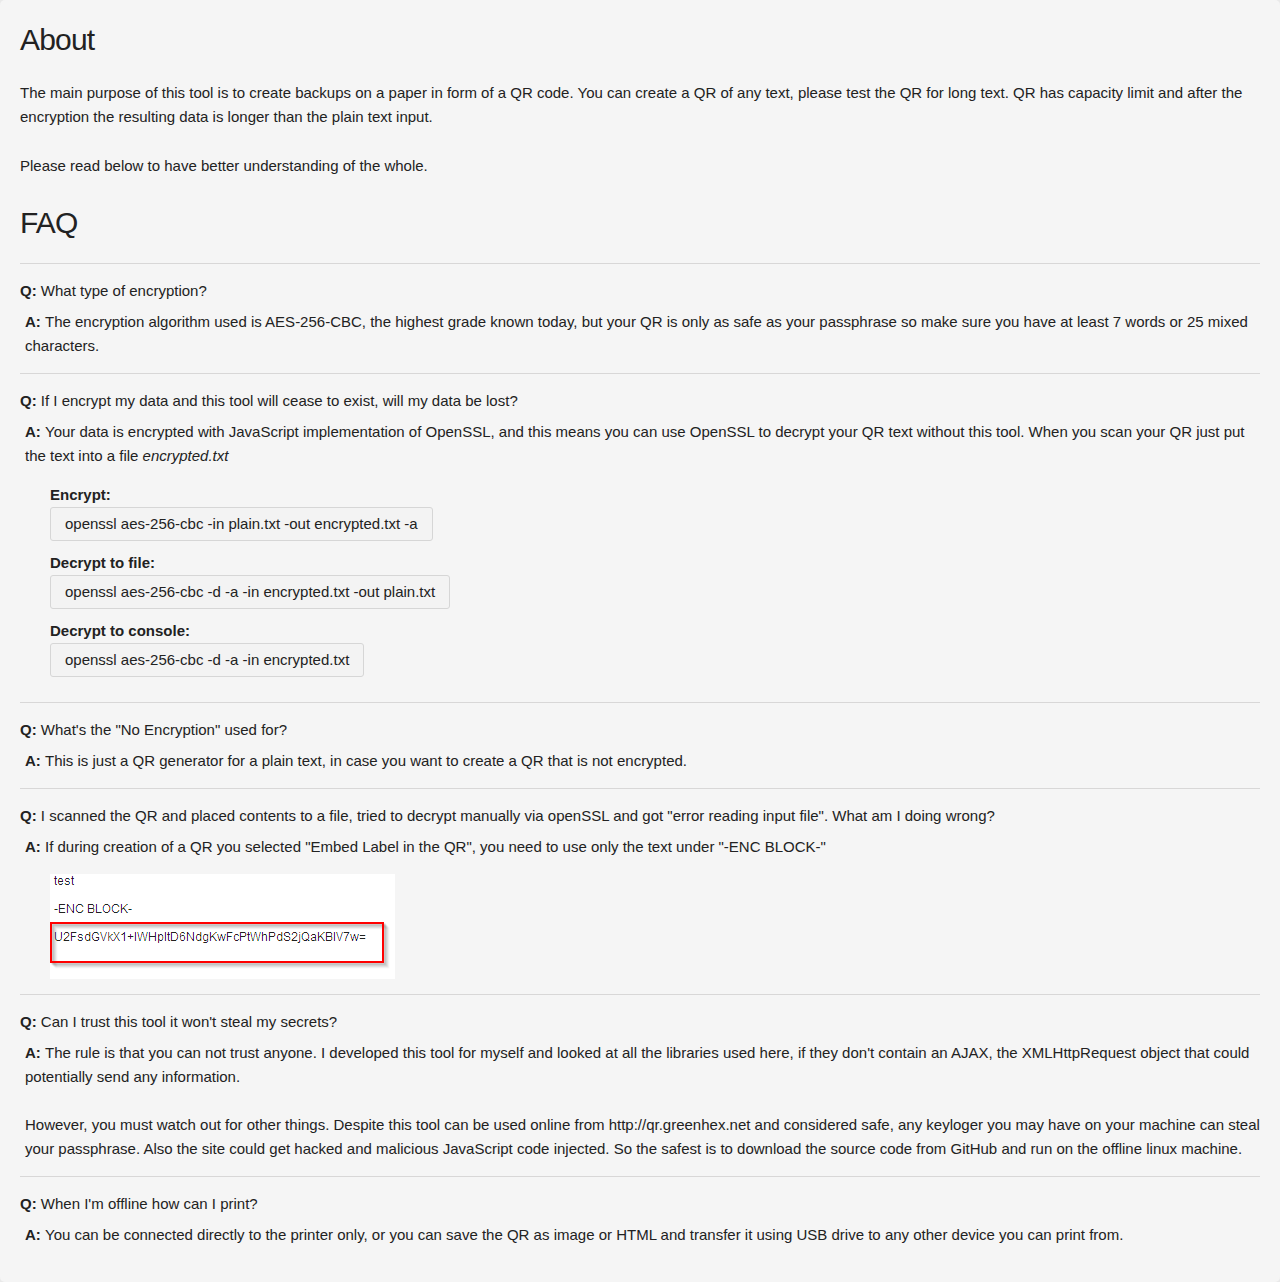
<file: langs/pages/info-en.html>
<html>
<link rel="stylesheet" href="../../css/normalize.css">
<link rel="stylesheet" href="../../css/skeleton.css">
<link rel="stylesheet" href="../../css/custom.css">

<body onload="parent.postMessage(document.documentElement.offsetHeight, '*');">
    <div class="page">
        <h4>About</h4>
        <p>The main purpose of this tool is to create backups on a paper in form of a QR code. You can create a QR of any text,
            please test the QR for long text. QR has capacity limit and after the encryption the resulting data is longer
            than the plain text input.</p>
        <p>Please read below to have better understanding of the whole.</p>

        <h4>FAQ</h4>
        <div class="qa">
            <p class="q">
                <b>Q: </b>
                What type of encryption?
            </p>
            <p class="a">
                <b>A: </b>
                The encryption algorithm used is AES-256-CBC, the highest grade known today, but your QR is only as safe as your passphrase
                so make sure you have at least 7 words or 25 mixed characters.
            </p>
        </div>
        <div class="qa">
            <p class="q">
                <b>Q: </b>
                If I encrypt my data and this tool will cease to exist, will my data be lost?
            </p>
            <p class="a">
                <b>A: </b>
                Your data is encrypted with JavaScript implementation of OpenSSL, and this means you can use OpenSSL to decrypt your QR text
                without this tool. When you scan your QR just put the text into a file
                <i>encrypted.txt</i>
            </p>
            <div class="qa-more">
                <b>Encrypt:</b>
                <br>
                <span class="command">openssl aes-256-cbc -in plain.txt -out encrypted.txt -a</span>
                <br>
                <b>Decrypt to file:</b>
                <br>
                <span class="command">openssl aes-256-cbc -d -a -in encrypted.txt -out plain.txt</span>
                <br>
                <b>Decrypt to console:</b>
                <br>
                <span class="command">openssl aes-256-cbc -d -a -in encrypted.txt</span>
            </div>

        </div>
        <div class="qa">
            <p class="q">
                <b>Q: </b>
                What's the "No Encryption" used for?
            </p>
            <p class="a">
                <b>A: </b>
                This is just a QR generator for a plain text, in case you want to create a QR that is not encrypted.
            </p>
        </div>
        <div class="qa">
            <p class="q">
                <b>Q: </b>
                I scanned the QR and placed contents to a file, tried to decrypt manually via openSSL and got "error reading input file".
                What am I doing wrong?
            </p>
            <p class="a">
                <b>A: </b>
                If during creation of a QR you selected "Embed Label in the QR", you need to use only the text under "-ENC BLOCK-"
            </p>
            <div class="qa-more">
                <img src="../../images/enc-block-example.png">
            </div>
        </div>
        <div class="qa">
            <p class="q">
                <b>Q: </b>
                Can I trust this tool it won't steal my secrets?
            </p>
            <p class="a">
                <b>A: </b>
                The rule is that you can not trust anyone. I developed this tool for myself and looked at all the libraries used here, if they don't contain an AJAX, the XMLHttpRequest object that could potentially send any information.
                <br>
                <br> However, you must watch out for other things. Despite this tool can be used online from http://qr.greenhex.net
                and considered safe, any keyloger you may have on your machine can steal your passphrase. Also the site could
                get hacked and malicious JavaScript code injected. So the safest is to download the source code from GitHub
                and run on the offline linux machine.
            </p>
        </div>
        <div class="qa">
            <p class="q">
                <b>Q: </b>
                When I'm offline how can I print?
            </p>
            <p class="a">
                <b>A: </b>
                You can be connected directly to the printer only, or you can save the QR as image or HTML and transfer it using USB drive to any other device you can print from.
            </p>
        </div>
    </div>
</body>

</html>
</file>
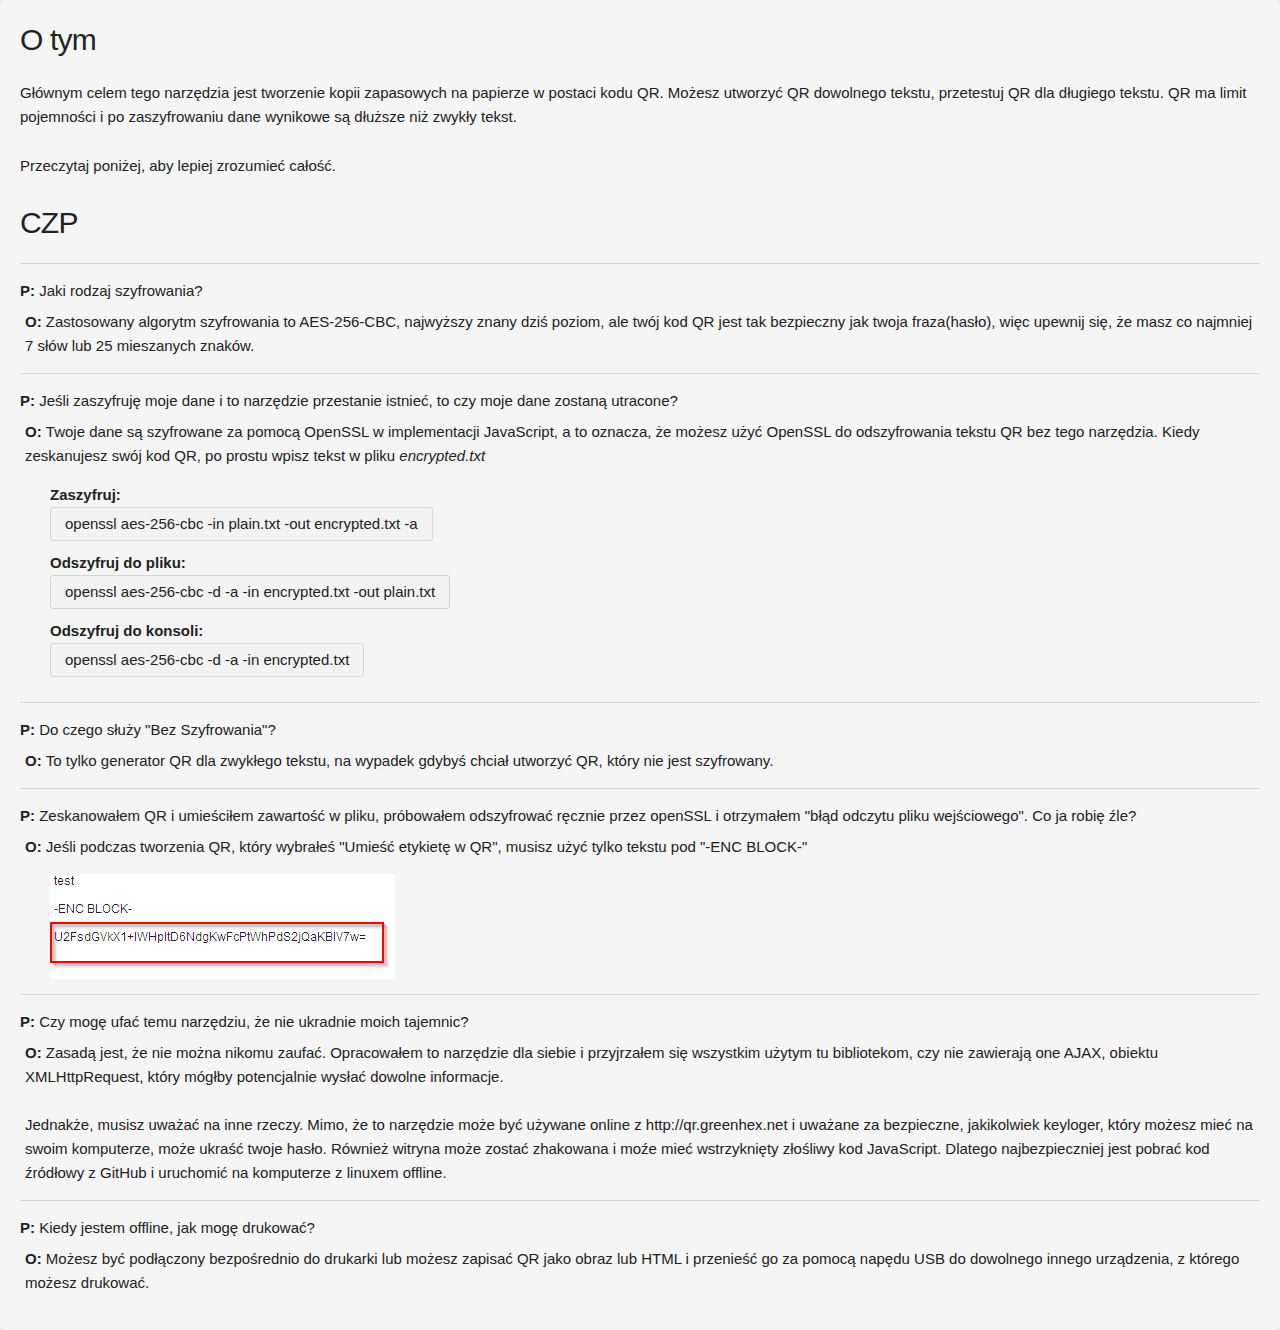
<file: langs/pages/info-pl.html>
<html>
<link rel="stylesheet" href="../../css/normalize.css">
<link rel="stylesheet" href="../../css/skeleton.css">
<link rel="stylesheet" href="../../css/custom.css">

<body onload="parent.postMessage(document.documentElement.offsetHeight, '*');">
    <div class="page">
        <h4>O tym</h4>
        <p>Głównym celem tego narzędzia jest tworzenie kopii zapasowych na papierze w postaci kodu QR. Możesz utworzyć QR dowolnego
            tekstu, przetestuj QR dla długiego tekstu. QR ma limit pojemności i po zaszyfrowaniu dane wynikowe są dłuższe
            niż zwykły tekst.</p>
        <p>Przeczytaj poniżej, aby lepiej zrozumieć całość.</p>

        <h4>CZP</h4>
        <div class="qa">
            <p class="q">
                <b>P: </b>
                Jaki rodzaj szyfrowania?
            </p>
            <p class="a">
                <b>O: </b>
                Zastosowany algorytm szyfrowania to AES-256-CBC, najwyższy znany dziś poziom, ale twój kod QR jest tak bezpieczny jak twoja
                fraza(hasło), więc upewnij się, że masz co najmniej 7 słów lub 25 mieszanych znaków.
            </p>
        </div>
        <div class="qa">
            <p class="q">
                <b>P: </b>
                Jeśli zaszyfruję moje dane i to narzędzie przestanie istnieć, to czy moje dane zostaną utracone?
            </p>
            <p class="a">
                <b>O: </b>
                Twoje dane są szyfrowane za pomocą OpenSSL w implementacji JavaScript, a to oznacza, że możesz użyć OpenSSL do odszyfrowania
                tekstu QR bez tego narzędzia. Kiedy zeskanujesz swój kod QR, po prostu wpisz tekst w pliku
                <i>encrypted.txt</i>
            </p>
            <div class="qa-more">
                <b>Zaszyfruj:</b>
                <br>
                <span class="command">openssl aes-256-cbc -in plain.txt -out encrypted.txt -a</span>
                <br>
                <b>Odszyfruj do pliku:</b>
                <br>
                <span class="command">openssl aes-256-cbc -d -a -in encrypted.txt -out plain.txt</span>
                <br>
                <b>Odszyfruj do konsoli:</b>
                <br>
                <span class="command">openssl aes-256-cbc -d -a -in encrypted.txt</span>
            </div>

        </div>
        <div class="qa">
            <p class="q">
                <b>P: </b>
                Do czego służy "Bez Szyfrowania"?
            </p>
            <p class="a">
                <b>O: </b>
                To tylko generator QR dla zwykłego tekstu, na wypadek gdybyś chciał utworzyć QR, który nie jest szyfrowany.
            </p>
        </div>
        <div class="qa">
            <p class="q">
                <b>P: </b>
                Zeskanowałem QR i umieściłem zawartość w pliku, próbowałem odszyfrować ręcznie przez openSSL i otrzymałem "błąd odczytu pliku
                wejściowego". Co ja robię źle?
            </p>
            <p class="a">
                <b>O: </b>
                Jeśli podczas tworzenia QR, który wybrałeś "Umieść etykietę w QR", musisz użyć tylko tekstu pod "-ENC BLOCK-"
            </p>
            <div class="qa-more">
                <img src="../../images/enc-block-example.png">
            </div>
        </div>
        <div class="qa">
            <p class="q">
                <b>P: </b>
                Czy mogę ufać temu narzędziu, że nie ukradnie moich tajemnic?
            </p>
            <p class="a">
                <b>O: </b>
                Zasadą jest, że nie można nikomu zaufać. Opracowałem to narzędzie dla siebie i przyjrzałem się wszystkim użytym tu bibliotekom,
                czy nie zawierają one AJAX, obiektu XMLHttpRequest, który mógłby potencjalnie wysłać dowolne informacje.
                <br>
                <br> Jednakże, musisz uważać na inne rzeczy. Mimo, że to narzędzie może być używane online z http://qr.greenhex.net
                i uważane za bezpieczne, jakikolwiek keyloger, który możesz mieć na swoim komputerze, może ukraść twoje hasło.
                Również witryna może zostać zhakowana i moźe mieć wstrzyknięty złośliwy kod JavaScript. Dlatego najbezpieczniej
                jest pobrać kod źródłowy z GitHub i uruchomić na komputerze z linuxem offline.
            </p>
        </div>
        <div class="qa">
            <p class="q">
                <b>P: </b>
                Kiedy jestem offline, jak mogę drukować?
            </p>
            <p class="a">
                <b>O: </b>
                Możesz być podłączony bezpośrednio do drukarki lub możesz zapisać QR jako obraz lub HTML i przenieść go za pomocą napędu
                USB do dowolnego innego urządzenia, z którego możesz drukować.
            </p>
        </div>
    </div>
</body>

</html>
</file>
<file: css/skeleton.css>
/*
* Skeleton V2.0.4
* Copyright 2014, Dave Gamache
* www.getskeleton.com
* Free to use under the MIT license.
* http://www.opensource.org/licenses/mit-license.php
* 12/29/2014
*/


/* Table of contents
––––––––––––––––––––––––––––––––––––––––––––––––––
- Grid
- Base Styles
- Typography
- Links
- Buttons
- Forms
- Lists
- Code
- Tables
- Spacing
- Utilities
- Clearing
- Media Queries
*/


/* Grid
–––––––––––––––––––––––––––––––––––––––––––––––––– */
.container {
  position: relative;
  width: 100%;
  max-width: 960px;
  margin: 0 auto;
  padding: 0 20px;
  box-sizing: border-box; }
.column,
.columns {
  width: 100%;
  float: left;
  box-sizing: border-box; }

/* For devices larger than 400px */
@media (min-width: 400px) {
  .container {
    width: 85%;
    padding: 0; }
}

/* For devices larger than 550px */
@media (min-width: 550px) {
  .container {
    width: 80%; }
  .column,
  .columns {
    margin-left: 4%; }
  .column:first-child,
  .columns:first-child {
    margin-left: 0; }

  .one.column,
  .one.columns                    { width: 4.66666666667%; }
  .two.columns                    { width: 13.3333333333%; }
  .three.columns                  { width: 22%;            }
  .four.columns                   { width: 30.6666666667%; }
  .five.columns                   { width: 39.3333333333%; }
  .six.columns                    { width: 48%;            }
  .seven.columns                  { width: 56.6666666667%; }
  .eight.columns                  { width: 65.3333333333%; }
  .nine.columns                   { width: 74.0%;          }
  .ten.columns                    { width: 82.6666666667%; }
  .eleven.columns                 { width: 91.3333333333%; }
  .twelve.columns                 { width: 100%; margin-left: 0; }

  .one-third.column               { width: 30.6666666667%; }
  .two-thirds.column              { width: 65.3333333333%; }

  .one-half.column                { width: 48%; }

  /* Offsets */
  .offset-by-one.column,
  .offset-by-one.columns          { margin-left: 8.66666666667%; }
  .offset-by-two.column,
  .offset-by-two.columns          { margin-left: 17.3333333333%; }
  .offset-by-three.column,
  .offset-by-three.columns        { margin-left: 26%;            }
  .offset-by-four.column,
  .offset-by-four.columns         { margin-left: 34.6666666667%; }
  .offset-by-five.column,
  .offset-by-five.columns         { margin-left: 43.3333333333%; }
  .offset-by-six.column,
  .offset-by-six.columns          { margin-left: 52%;            }
  .offset-by-seven.column,
  .offset-by-seven.columns        { margin-left: 60.6666666667%; }
  .offset-by-eight.column,
  .offset-by-eight.columns        { margin-left: 69.3333333333%; }
  .offset-by-nine.column,
  .offset-by-nine.columns         { margin-left: 78.0%;          }
  .offset-by-ten.column,
  .offset-by-ten.columns          { margin-left: 86.6666666667%; }
  .offset-by-eleven.column,
  .offset-by-eleven.columns       { margin-left: 95.3333333333%; }

  .offset-by-one-third.column,
  .offset-by-one-third.columns    { margin-left: 34.6666666667%; }
  .offset-by-two-thirds.column,
  .offset-by-two-thirds.columns   { margin-left: 69.3333333333%; }

  .offset-by-one-half.column,
  .offset-by-one-half.columns     { margin-left: 52%; }

}


/* Base Styles
–––––––––––––––––––––––––––––––––––––––––––––––––– */
/* NOTE
html is set to 62.5% so that all the REM measurements throughout Skeleton
are based on 10px sizing. So basically 1.5rem = 15px :) */
html {
  font-size: 62.5%; }
body {
  font-size: 1.5em; /* currently ems cause chrome bug misinterpreting rems on body element */
  line-height: 1.6;
  font-weight: 400;
  font-family: "Raleway", "HelveticaNeue", "Helvetica Neue", Helvetica, Arial, sans-serif;
  color: #222; }


/* Typography
–––––––––––––––––––––––––––––––––––––––––––––––––– */
h1, h2, h3, h4, h5, h6 {
  margin-top: 0;
  margin-bottom: 2rem;
  font-weight: 300; }
h1 { font-size: 4.0rem; line-height: 1.2;  letter-spacing: -.1rem;}
h2 { font-size: 3.6rem; line-height: 1.25; letter-spacing: -.1rem; }
h3 { font-size: 3.0rem; line-height: 1.3;  letter-spacing: -.1rem; }
h4 { font-size: 2.4rem; line-height: 1.35; letter-spacing: -.08rem; }
h5 { font-size: 1.8rem; line-height: 1.5;  letter-spacing: -.05rem; }
h6 { font-size: 1.5rem; line-height: 1.6;  letter-spacing: 0; }

/* Larger than phablet */
@media (min-width: 550px) {
  h1 { font-size: 5.0rem; }
  h2 { font-size: 4.2rem; }
  h3 { font-size: 3.6rem; }
  h4 { font-size: 3.0rem; }
  h5 { font-size: 2.4rem; }
  h6 { font-size: 1.5rem; }
}

p {
  margin-top: 0; }


/* Links
–––––––––––––––––––––––––––––––––––––––––––––––––– */
a {
  color: #1EAEDB; }
a:hover {
  color: #0FA0CE; }


/* Buttons
–––––––––––––––––––––––––––––––––––––––––––––––––– */
.button,
button,
input[type="submit"],
input[type="reset"],
input[type="button"] {
  display: inline-block;
  height: 38px;
  padding: 0 30px;
  color: #555;
  text-align: center;
  font-size: 11px;
  font-weight: 600;
  line-height: 38px;
  letter-spacing: .1rem;
  text-transform: uppercase;
  text-decoration: none;
  white-space: nowrap;
  background-color: transparent;
  border-radius: 4px;
  border: 1px solid #bbb;
  cursor: pointer;
  box-sizing: border-box; }
.button:hover,
button:hover,
input[type="submit"]:hover,
input[type="reset"]:hover,
input[type="button"]:hover,
.button:focus,
button:focus,
input[type="submit"]:focus,
input[type="reset"]:focus,
input[type="button"]:focus {
  color: #333;
  border-color: #888;
  outline: 0; }
.button.button-primary,
button.button-primary,
input[type="submit"].button-primary,
input[type="reset"].button-primary,
input[type="button"].button-primary {
  color: #FFF;
  background-color: #33C3F0;
  border-color: #33C3F0; }
.button.button-primary:hover,
button.button-primary:hover,
input[type="submit"].button-primary:hover,
input[type="reset"].button-primary:hover,
input[type="button"].button-primary:hover,
.button.button-primary:focus,
button.button-primary:focus,
input[type="submit"].button-primary:focus,
input[type="reset"].button-primary:focus,
input[type="button"].button-primary:focus {
  color: #FFF;
  background-color: #1EAEDB;
  border-color: #1EAEDB; }


/* Forms
–––––––––––––––––––––––––––––––––––––––––––––––––– */
input[type="email"],
input[type="number"],
input[type="search"],
input[type="text"],
input[type="tel"],
input[type="url"],
input[type="password"],
textarea,
select {
  height: 38px;
  padding: 6px 10px; /* The 6px vertically centers text on FF, ignored by Webkit */
  background-color: #fff;
  border: 1px solid #D1D1D1;
  border-radius: 4px;
  box-shadow: none;
  box-sizing: border-box; }
/* Removes awkward default styles on some inputs for iOS */
input[type="email"],
input[type="number"],
input[type="search"],
input[type="text"],
input[type="tel"],
input[type="url"],
input[type="password"],
textarea {
  -webkit-appearance: none;
     -moz-appearance: none;
          appearance: none; }
textarea {
  min-height: 65px;
  padding-top: 6px;
  padding-bottom: 6px; }
input[type="email"]:focus,
input[type="number"]:focus,
input[type="search"]:focus,
input[type="text"]:focus,
input[type="tel"]:focus,
input[type="url"]:focus,
input[type="password"]:focus,
textarea:focus,
select:focus {
  border: 1px solid #33C3F0;
  outline: 0; }
label,
legend {
  display: block;
  margin-bottom: .5rem;
  font-weight: 600; }
fieldset {
  padding: 0;
  border-width: 0; }
input[type="checkbox"],
input[type="radio"] {
  display: inline; }
label > .label-body {
  display: inline-block;
  margin-left: .5rem;
  font-weight: normal; }


/* Lists
–––––––––––––––––––––––––––––––––––––––––––––––––– */
ul {
  list-style: circle inside; }
ol {
  list-style: decimal inside; }
ol, ul {
  padding-left: 0;
  margin-top: 0; }
ul ul,
ul ol,
ol ol,
ol ul {
  margin: 1.5rem 0 1.5rem 3rem;
  font-size: 90%; }
li {
  margin-bottom: 1rem; }


/* Code
–––––––––––––––––––––––––––––––––––––––––––––––––– */
code {
  padding: .2rem .5rem;
  margin: 0 .2rem;
  font-size: 90%;
  white-space: nowrap;
  background: #F1F1F1;
  border: 1px solid #E1E1E1;
  border-radius: 4px; }
pre > code {
  display: block;
  padding: 1rem 1.5rem;
  white-space: pre; }


/* Tables
–––––––––––––––––––––––––––––––––––––––––––––––––– */
th,
td {
  padding: 12px 15px;
  text-align: left;
  border-bottom: 1px solid #E1E1E1; }
th:first-child,
td:first-child {
  padding-left: 0; }
th:last-child,
td:last-child {
  padding-right: 0; }


/* Spacing
–––––––––––––––––––––––––––––––––––––––––––––––––– */
button,
.button {
  margin-bottom: 1rem; }
input,
textarea,
select,
fieldset {
  margin-bottom: 1.5rem; }
pre,
blockquote,
dl,
figure,
table,
p,
ul,
ol,
form {
  margin-bottom: 2.5rem; }


/* Utilities
–––––––––––––––––––––––––––––––––––––––––––––––––– */
.u-full-width {
  width: 100%;
  box-sizing: border-box; }
.u-max-full-width {
  max-width: 100%;
  box-sizing: border-box; }
.u-pull-right {
  float: right; }
.u-pull-left {
  float: left; }


/* Misc
–––––––––––––––––––––––––––––––––––––––––––––––––– */
hr {
  margin-top: 3rem;
  margin-bottom: 3.5rem;
  border-width: 0;
  border-top: 1px solid #E1E1E1; }


/* Clearing
–––––––––––––––––––––––––––––––––––––––––––––––––– */

/* Self Clearing Goodness */
.container:after,
.row:after,
.u-cf {
  content: "";
  display: table;
  clear: both; }


/* Media Queries
–––––––––––––––––––––––––––––––––––––––––––––––––– */
/*
Note: The best way to structure the use of media queries is to create the queries
near the relevant code. For example, if you wanted to change the styles for buttons
on small devices, paste the mobile query code up in the buttons section and style it
there.
*/


/* Larger than mobile */
@media (min-width: 400px) {}

/* Larger than phablet (also point when grid becomes active) */
@media (min-width: 550px) {}

/* Larger than tablet */
@media (min-width: 750px) {}

/* Larger than desktop */
@media (min-width: 1000px) {}

/* Larger than Desktop HD */
@media (min-width: 1200px) {}
</file>
<file: css/custom.css>
body {
  background-color: rgb(233, 233, 233);
}

label {
  margin-bottom: 0px;
}

#langMenu {
  text-align: right;
  padding: 0 20px;
  font-size: 14px;
  margin-bottom: 10px;
}

#cOptional {
  font-weight: normal;
  font-size: smaller;
}

input[type="text"],
input[type="password"] {
  height: 30px;
  padding: 3px 5px;
}

textarea {
  padding: 3px 5px;
  font-family: Arial;
  font-size: 12px;
  line-height: 14px;
  resize: vertical;
}

textarea,
input {
  margin-bottom: 8px;
}

a {
  text-decoration: none;
  color: #829d5d;
}

a:hover {
  cursor: pointer;
}

.selected, .bold {
  font-weight: bold;
}

.navbar {
  position: relative;
  min-height: 50px;
  margin-bottom: 20px;
}

.stack-buttons {
  display: grid;
}

.navbar-inverse {
  border-radius: 0px;
  padding: 6px;
  color: #eee;
  background-color: #5d5d5d;
}

#modes button{
  margin-right: 5px;
}

button {
  color: white;
  background-color: #656565;
}

.button {
  background-color: #d7d7d7;
}

button.button-primary {
  border-color: #0599c8;
}

button.button-primary:hover {
  border-color: rgb(5, 121, 156);
}

.button.button-page {
  color: #fff;
  background-color: rgb(31, 155, 0);
  border-color: rgb(31, 155, 0);
}

.button.button-page-red {
  color: #fff;
  background-color: rgb(216, 6, 6);
  border-color: rgb(155, 0, 0);
}

img {
  vertical-align: top;
}

.validationError {
  font-size: small;
  color: rgb(216, 6, 6);
  line-height: 1.2;
  vertical-align: top;
  margin-top: -5px;
  margin-bottom: 10px;
  font-weight: bold;
}

.cameraInfo {
  font-size: small;
  color: rgb(56, 123, 248);
  line-height: 1.2;
  vertical-align: top;
  margin-top: -5px;
  margin-bottom: 10px;
  font-weight: bold;
}

.center {
  text-align: center;
}

.right {
  text-align: right;
}

footer {
  font-family: Arial;
  font-size: small;
  text-align: center;
  margin-top: 40px;
  margin-bottom: 10px;
}

#qrData {
  background-color: whitesmoke;
}

@media print {
  body {
    background-color: white;
  }

  .navbar,
  .result-controls,
  .printHide,
  footer {
    display: none;
  }

  #printQr {
    width: 100%;
    text-align: center;
  }

  #qrPrintDate {
    display: block;
    text-align: center;
    margin-top: 10px;
  }
}

@page {
  margin-top: 1in;
  margin-left: 0.5in;
  margin-right: 0.5in;
}

 .saveOverlay {
  display: block;
  background-color: rgb(233, 233, 233);
  max-width: 400px;
  width: 90%;
  margin: 0px;
  border: solid rgb(153, 153, 153) 2px;
  border-radius: 4px;
  padding: 0.8rem;
  position: absolute;
  top: 50%;
  left: 50%;
  -ms-transform: translate(-50%, -50%);
  transform: translate(-50%, -50%);
}

.resave {
  margin-top: 30px;
}

#xtQrAreaWithDetails,
#xtQrImageOnly {
  display: inline;
  margin-left: 8px;
}

.securityCheck {
  color: #ca1a1a;
}

#xtNotOffline {
  font-weight: bold;
  display: none;
  margin: 30px auto;
  max-width: 500px;
}

#xtHeadTitle {
  margin-bottom: 20px;
  font-size: 16px;
  font-family: Verdana, Geneva, Tahoma, sans-serif;
}

.semi-overlay {
  display: none;
  position: absolute;
  top: 0;
  left: 0;
  background: rgba(0, 0, 0, 0.6);
  z-index: 10;
  width: 100%;
  height: 100%;
} 

#reader {
  margin:auto;
  width: 100%;
  margin-bottom: 15px;
}

video {
  width: 100%;
}

.qr-input-layer {
  display: block;
  background-color: rgb(233, 233, 233);
  width: 90%;
  word-wrap: break-word;
  margin: 20px auto;
  border: solid rgb(153, 153, 153) 2px;
  padding: 0.8rem;
}

#adjustQrSize {
  width: 95px;
  margin-right: 35px;
}

@media (min-width: 550px)
{
  #reader {
    width: 70%;
  }

  video {
    width: 100%;
  }

  .qr-input-layer {
    width: 70%;
  }
}

.qr-input-layer .validationError {
  padding: 1rem;
}

.decryptFloat {
  margin-top: -6px;
  text-align: right;
}

.scanQr {
  border: 1px solid gray;
  border-radius: 4px;
  cursor: pointer;
  padding: 2px;
  background-color: white;
  margin-bottom: 3px;
}

td div {
  padding-left: 5px;
  padding-right: 5px;
  font-weight: bold;
  display: inline-block;
  word-break: break-all;
}

td {
  padding: 8px;
}

table {
  margin-bottom: 100px; /* fit QR under */
  font-family: "Courier New";
}

iframe {
  width: 100%;
  /* background-color: white; */
  border: none;
}

#ver {
  position: absolute;
  bottom: 0;
  right: 5px;
  font-size: small;
}

.page {
  background-color: whitesmoke;
  padding: 20px;
  border-radius: 5px;
}

.qa {
  border-top: 1px solid #d8d7d7;
}

.q {
  margin-top: 15px;
  margin-bottom: 7px;
}

.a {
  margin-bottom: 15px;
  padding-left: 5px;
}

a:hover {
  cursor: pointer;
}

.command {
  border: 1px solid #d6d6d6;
  border-radius: 3px;
  background-color: #f3f3f3;
  padding: 4px 14px;
  display: inline-block;
  margin-bottom: 10px;
}

.qa-more {
  margin-left: 30px;
  margin-bottom: 15px;
}

form {
  margin-bottom: 0px;
}

.donateQr:hover {
  background-color: white;
}

td img {
  position: absolute;
}

@media (min-width: 300px) {
  .stack-buttons {
    display: block;
  }
}

.stack-buttons-dec {
  display: grid;
}

@media (min-width: 408px) {
  .stack-buttons-dec {
    display: block;
  }
}

/*** Coin sprites - thanks to https://spritegen.website-performance.org/ ***/
.sprite {
  background-image: url(../images/coin-logos.png);
  background-repeat: no-repeat;
  display: block;
}

.sprite-aeon {
  width: 32px;
  height: 32px;
  background-position: -5px -5px;
}

.sprite-bch {
  width: 32px;
  height: 32px;
  background-position: -47px -5px;
}

.sprite-btc {
  width: 32px;
  height: 32px;
  background-position: -89px -5px;
}

.sprite-btcz {
  width: 32px;
  height: 32px;
  background-position: -131px -5px;
}

.sprite-btg {
  width: 32px;
  height: 32px;
  background-position: -5px -47px;
}

.sprite-dash {
  width: 32px;
  height: 32px;
  background-position: -47px -47px;
}

.sprite-dgb {
  width: 32px;
  height: 32px;
  background-position: -89px -47px;
}

.sprite-doge {
  width: 32px;
  height: 32px;
  background-position: -131px -47px;
}

.sprite-ltc {
  width: 32px;
  height: 32px;
  background-position: -5px -89px;
}

.sprite-pivx {
  width: 32px;
  height: 32px;
  background-position: -47px -89px;
}

.sprite-strax {
  width: 32px;
  height: 32px;
  background-position: -89px -89px;
}

.sprite-sys {
  width: 32px;
  height: 32px;
  background-position: -131px -89px;
}

.sprite-xlm {
  width: 32px;
  height: 32px;
  background-position: -5px -131px;
}

.sprite-xmr {
  width: 32px;
  height: 32px;
  background-position: -47px -131px;
}

.sprite-xvg {
  width: 32px;
  height: 32px;
  background-position: -89px -131px;
}

.sprite-zec {
  width: 32px;
  height: 32px;
  background-position: -131px -131px;
}

/*** End Coin Sprites ***/
</file>
